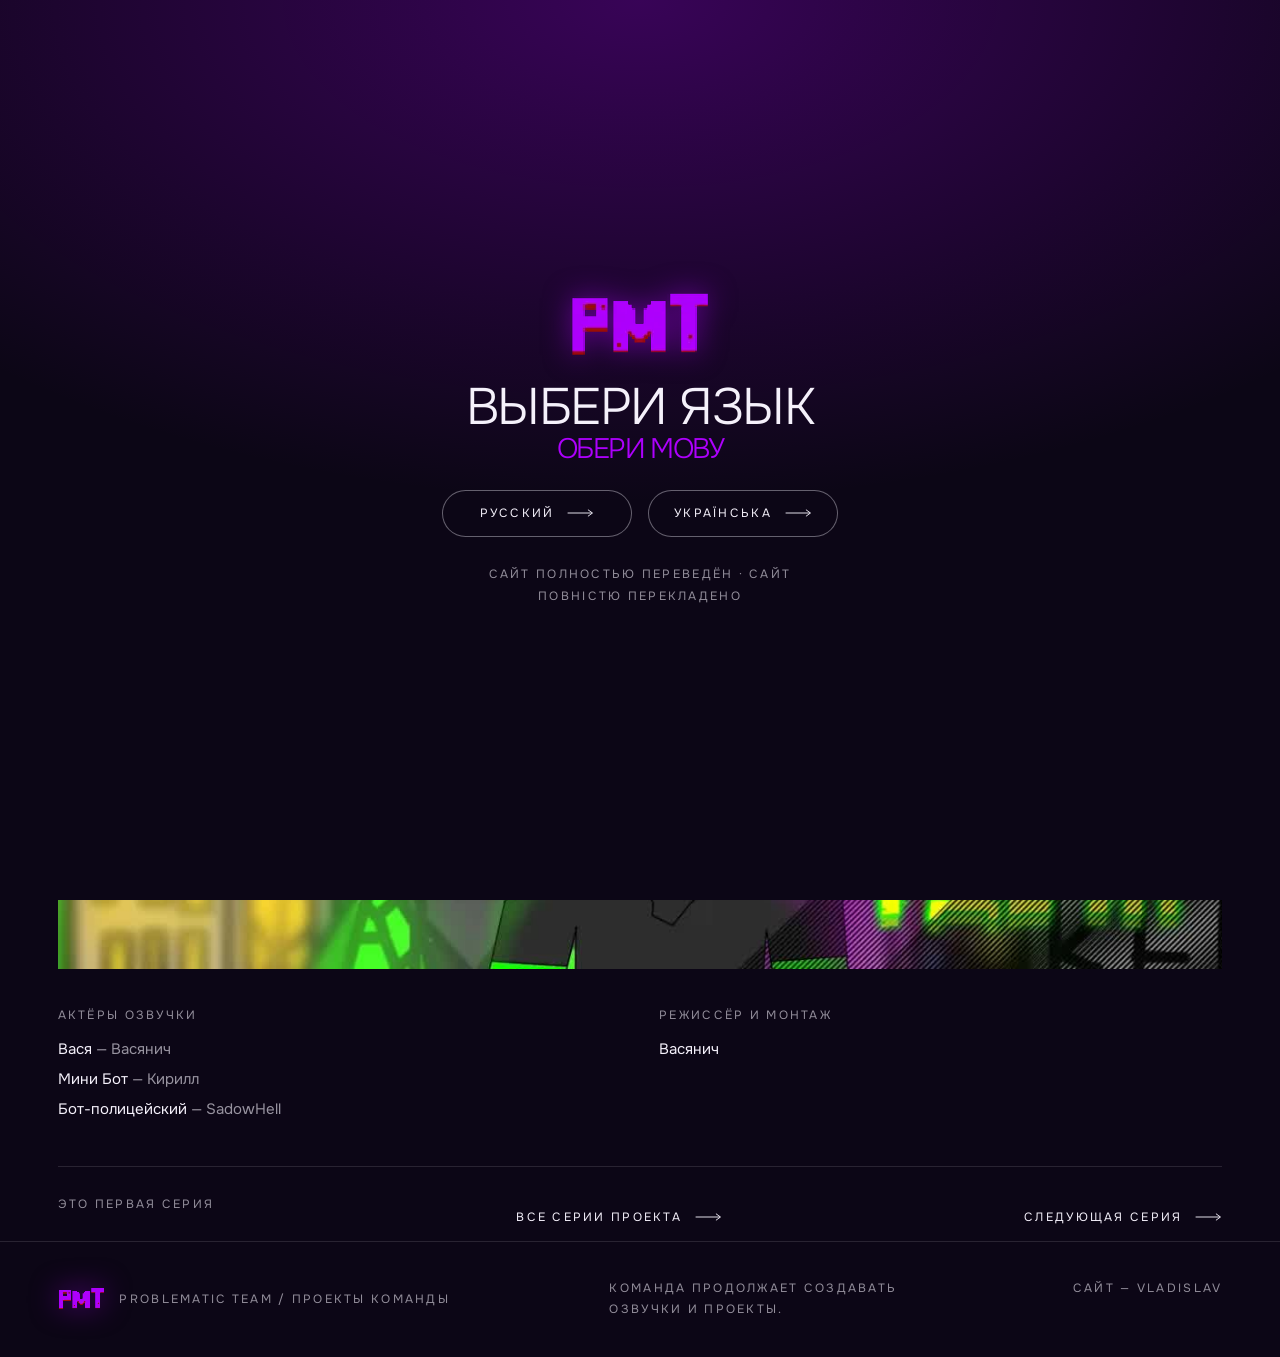
<file: watch.html>
<!doctype html>
<html lang="ru">
<head>
  <meta charset="utf-8">
  <meta name="viewport" content="width=device-width, initial-scale=1">
  <meta name="referrer" content="strict-origin-when-cross-origin">
  <link rel="icon" href="assets/favicon.png" type="image/png">
  <script>(function(){var l='';try{var q=location.search.match(/(?:^|[?&])lang=(ru|ua)(?:&|$)/);if(q)l=q[1];}catch(e){}if(l!=='ru'&&l!=='ua'){try{l=window.localStorage.getItem('pmt-lang')||'';}catch(e){}}if(l!=='ru'&&l!=='ua'){try{var c=document.cookie.match(/(?:^|;\s*)pmt-lang=(ru|ua)(?:;|$)/);if(c)l=c[1];}catch(e){}}if(l==='ru'||l==='ua')document.documentElement.className+=' pmt-has-lang';}());</script>
  <link rel="preconnect" href="https://fonts.googleapis.com">
  <link rel="preconnect" href="https://fonts.gstatic.com" crossorigin>
  <link rel="preload" as="script" href="data.js?v=20261012-zhigulist">
  <link rel="preload" as="script" href="site-config.js?v=20261005-cdn1">
  <link rel="preload" as="script" href="visitor.js?v=20261005-cdn1">
  <link rel="preload" as="script" href="script.js?v=20261002-bampi3">
  <script src="compat.js?v=20261005-cdn1"></script>
  <link rel="stylesheet" href="styles.css?v=20261005-restored-layout">
  <link rel="stylesheet" href="legacy.css?v=20261005-restored-layout">
  <title>Смотреть / Problematic Team</title>
  <meta name="description" content="Серия проекта Problematic Team в плеере: актёры озвучки, перевод, монтаж.">
</head>
<body>
  <noscript><div class="noscript" style="padding:20px;background:#140B23;color:#F5F1FB;position:relative;z-index:1001">Для каталога нужен JavaScript. Увімкніть JavaScript для перегляду каталогу.</div></noscript>
  <div class="gate gate--preload">
    <div class="gate__box">
      <img class="logo" src="assets/pmt.png" alt="PMT" width="135" height="62">
      <h2>Выбери язык<span>Обери мову</span></h2>
      <div class="gate__row">
        <button class="btn btn--line" data-lang="ru"><span class="btn__fill"></span><span class="btn__label">Русский</span><svg class="btn__arrow" viewBox="0 0 34 10" fill="none" aria-hidden="true"><path d="M0 5h31M26.5 1 32 5l-5.5 4" stroke="currentColor" stroke-width="1.2" stroke-linecap="round" stroke-linejoin="round"/></svg></button>
        <button class="btn btn--line" data-lang="ua"><span class="btn__fill"></span><span class="btn__label">Українська</span><svg class="btn__arrow" viewBox="0 0 34 10" fill="none" aria-hidden="true"><path d="M0 5h31M26.5 1 32 5l-5.5 4" stroke="currentColor" stroke-width="1.2" stroke-linecap="round" stroke-linejoin="round"/></svg></button>
      </div>
      <p class="label">Сайт полностью переведён · Сайт повністю перекладено</p>
    </div>
  </div>
  <header class="head is-stuck" data-head="inner"></header>
  <main data-watch></main>
  <footer class="foot wrap" data-foot></footer>
  <script src="loader.js?v=20261012-zhigulist"></script>
</body>
</html>
</file>
<file: styles.css>
/* ============================================================
   PMT ARCHIVE — styles
   Токены: Onest 300/400 · #0C0616 / #170D28 / accent #AD00FC (цвет логотипа)
   Кривая: cubic-bezier(.22,1,.36,1) · Радиусы: 0 и 999px
   ============================================================ */

:root{
  --bg:#0C0616;
  --bg-2:#140B23;
  --bg-3:#1C1030;
  --ink:#F5F1FB;
  --accent:#AD00FC;
  --accent-2:#7A00B8;
  --accent-soft:rgba(173,0,252,.16);
  --ease:cubic-bezier(.22,1,.36,1);
  --pad:clamp(20px,4.5vw,72px);
  --gap:clamp(24px,3vw,44px);
  --rule:rgba(245,241,251,.12);
  --header-h:84px;
  --safe-top:env(safe-area-inset-top,0px);
  --head-total:calc(var(--header-h) + var(--safe-top)); /* реальная высота шапки */
}

*,*::before,*::after{box-sizing:border-box}
html{-webkit-text-size-adjust:100%;scroll-behavior:smooth;scroll-padding-top:calc(var(--head-total) + 8px)}
html.is-locked,html.is-locked body{overflow:hidden}
section[id]{scroll-margin-top:calc(var(--head-total) + 8px)}
body{
  margin:0;background:var(--bg);color:var(--ink);
  font-family:'Onest',system-ui,sans-serif;font-weight:400;
  font-size:clamp(15px,1.1vw,18px);line-height:1.6;
  overflow-x:hidden;
}
body::after{ /* зерно 5% */
  content:'';position:fixed;inset:0;z-index:900;pointer-events:none;opacity:.05;
  background-image:url("data:image/svg+xml;utf8,<svg xmlns='http://www.w3.org/2000/svg' width='160' height='160'><filter id='n'><feTurbulence type='fractalNoise' baseFrequency='.85' numOctaves='3'/></filter><rect width='160' height='160' filter='url(%23n)'/></svg>");
  mix-blend-mode:soft-light;
}
img{display:block;max-width:100%}
a{color:inherit;text-decoration:none}
::selection{background:var(--accent);color:#fff}

/* ---------- типографика ---------- */
h1,h2,h3,h4{margin:0;font-weight:300;hyphens:none;text-wrap:balance}
h1{font-size:clamp(2.6rem,7.4vw,8.2rem);line-height:.88;letter-spacing:-.035em;text-transform:uppercase}
h2{font-size:clamp(2rem,5vw,4.6rem);line-height:.92;letter-spacing:-.03em;text-transform:uppercase}
h3{font-size:clamp(1.25rem,2vw,2.1rem);line-height:1.05;letter-spacing:-.02em;text-transform:uppercase}
p{margin:0;max-width:56ch;text-wrap:pretty}
.lead{font-size:clamp(16px,1.25vw,20px);line-height:1.55;color:rgba(245,241,251,.78);max-width:52ch}
.muted{color:rgba(245,241,251,.58)}
.label{
  font-size:12px;line-height:1.8;text-transform:uppercase;letter-spacing:.19em;
  color:rgba(245,241,251,.58);
}
.label--accent{color:var(--accent)}
.num{font-size:12px;letter-spacing:.19em;color:var(--accent);text-transform:uppercase}

/* ---------- служебное ---------- */
.wrap{padding-inline:var(--pad)}
.section{padding-block:clamp(72px,11vh,150px);position:relative}
.rule{height:1px;background:var(--rule);border:0;margin:0}
.skip{position:absolute;left:-9999px}
.skip:focus{left:var(--pad);top:12px;z-index:1000;background:var(--accent);padding:10px 16px}

/* ---------- шапка ---------- */
.head{
  position:fixed;inset:0 0 auto 0;z-index:800;
  height:var(--head-total);
  padding-top:var(--safe-top);
  display:flex;align-items:center;justify-content:space-between;
  padding-inline:var(--pad);
  transition:background 600ms var(--ease),backdrop-filter 600ms var(--ease);
}
.head > *{position:relative;z-index:1}
/* подложка — отдельный слой: перекрывает и зону notch, появляется только при прокрутке */
.head::before{
  content:'';position:absolute;left:0;right:0;top:calc(-1 * var(--safe-top) - 1px);bottom:0;
  background:rgba(12,6,22,.86);
  backdrop-filter:blur(18px);-webkit-backdrop-filter:blur(18px);
  box-shadow:0 1px 0 0 rgba(245,241,251,.08);
  opacity:0;pointer-events:none;
  transition:opacity 600ms var(--ease);
}
.head.is-stuck::before{opacity:1}
.mark{display:flex;align-items:center;gap:12px;color:var(--accent);min-height:44px}
.logo{width:auto;height:26px;image-rendering:pixelated;
  filter:drop-shadow(0 0 14px rgba(173,0,252,.5))}
.mark{color:var(--accent)}
.nav{display:flex;align-items:center;gap:clamp(18px,2.4vw,38px)}
.nav a{
  position:relative;font-size:12px;letter-spacing:.19em;text-transform:uppercase;
  color:rgba(245,241,251,.72);padding:14px 2px;min-height:44px;display:inline-flex;align-items:center;
  transition:color 320ms var(--ease);
}
.nav a::after{
  content:'';position:absolute;left:0;right:0;bottom:10px;height:1px;background:var(--accent);
  transform:scaleX(0);transform-origin:left;transition:transform 520ms var(--ease);
}
.nav a:hover{color:var(--ink)}
.nav a:hover::after{transform:scaleX(1)}
.head .btn{margin-left:clamp(18px,3vw,56px)}
.lang{display:inline-flex;align-items:center;gap:2px;margin-left:clamp(10px,2vw,26px);
  box-shadow:inset 0 0 0 1px var(--rule);border-radius:999px;padding:3px}
.lang__btn{
  border:0;background:none;color:rgba(245,241,251,.6);cursor:pointer;font:inherit;
  font-size:11px;letter-spacing:.16em;padding:7px 12px;border-radius:999px;
  transition:background 320ms var(--ease),color 320ms var(--ease);
}
.lang__btn:hover{color:var(--ink)}
.lang__btn.is-on{background:var(--accent);color:#fff}
.nav-toggle{display:none}

/* ---------- кнопки ---------- */
.btn{
  position:relative;overflow:hidden;display:inline-flex;align-items:center;gap:14px;
  min-height:44px;padding:14px 26px;border:0;background:none;cursor:pointer;
  font:inherit;font-size:12px;letter-spacing:.19em;text-transform:uppercase;
  color:var(--ink);
  -webkit-appearance:none;appearance:none;text-align:center;
  transition:color 180ms var(--ease),box-shadow 180ms var(--ease),background 180ms var(--ease);
}
.btn:focus-visible{outline:2px solid var(--accent);outline-offset:3px}
.btn__fill{
  position:absolute;inset:0;background:var(--accent);
  transform:scaleX(0);transform-origin:left;
  transition:transform 240ms var(--ease);
}
.btn:hover .btn__fill,.btn:focus-visible .btn__fill{transform:scaleX(1)}
.btn__label{position:relative;z-index:2;transition:color 180ms var(--ease)}
.btn__arrow{position:relative;z-index:2;display:block;flex:0 0 26px;width:26px;height:10px;overflow:visible;transition:transform 220ms var(--ease);will-change:transform}
.btn:hover .btn__arrow{transform:translateX(7px)}
.btn--solid{background:var(--accent);border-radius:999px;color:#fff}
.btn--solid .btn__fill{background:#fff}
.btn--solid:hover .btn__label,.btn--solid:hover .btn__arrow{color:var(--bg)}
.btn--line{border-radius:999px;box-shadow:inset 0 0 0 1px rgba(245,241,251,.38);color:var(--ink)}
.btn--line:hover,.btn--line:focus-visible{box-shadow:inset 0 0 0 1px var(--accent),0 12px 40px -20px rgba(173,0,252,.9)}
.btn--line:hover .btn__label,.btn--line:hover .btn__arrow,
.btn--line:focus-visible .btn__label,.btn--line:focus-visible .btn__arrow{color:#fff}
.btn--bare{color:var(--ink)}
.btn--bare:hover .btn__label,.btn--bare:focus-visible .btn__label{color:var(--accent)}
.btn--bare:hover .btn__arrow{color:var(--accent)}
.btn--bare{padding-inline:0}
.btn--bare .btn__fill{inset:auto 0 8px 0;height:1px;background:var(--accent)}
.btn--back .btn__arrow{order:-1;transform:rotate(180deg)}
.btn--back:hover .btn__arrow{transform:rotate(180deg) translateX(7px)}
.cta-row{display:flex;align-items:center;gap:clamp(20px,3vw,48px);flex-wrap:wrap}
.assure{font-size:12px;line-height:1.5;color:rgba(245,241,251,.55);max-width:22ch}

/* ---------- герой (схема C, 60/40) ---------- */
.hero{
  min-height:100svh;display:grid;grid-template-columns:minmax(0,1.35fr) minmax(0,1fr);
  align-items:stretch;
}
.hero__text{
  display:flex;flex-direction:column;justify-content:center;gap:clamp(20px,2.4vw,32px);
  padding:calc(var(--head-total) + 4vh) clamp(24px,4vw,64px) 9vh var(--pad);
}
.hero h1{max-width:14ch}
.hero__wall{
  position:relative;overflow:hidden;background:var(--bg-2);
  display:grid;place-items:center;isolation:isolate;
}
.hero__wall::before{ /* стена из PMT */
  content:'';position:absolute;inset:-22% -22%;
  background-image:url("data:image/svg+xml;utf8,<svg xmlns='http://www.w3.org/2000/svg' width='300' height='150'><text x='0' y='105' font-family='Onest,Arial' font-size='96' font-weight='700' fill='%231F0F33' letter-spacing='-3'>PMT</text></svg>");
  transform:rotate(-8deg) translate3d(var(--wx,0px),var(--wy,0px),0);
  transition:transform 420ms var(--ease);opacity:.9;
}
.hero__wall::after{
  content:'';position:absolute;inset:0;
  background:radial-gradient(58% 46% at 50% 50%,rgba(173,0,252,.28),transparent 70%);
}
.hero__logo{position:relative;z-index:2;width:min(52%,320px);height:auto;
  image-rendering:pixelated;filter:drop-shadow(0 0 48px rgba(173,0,252,.7))}
.hero--glow{background:
  radial-gradient(120% 90% at 12% 0%,rgba(112,26,168,.42),transparent 62%),
  radial-gradient(80% 60% at 0% 40%,rgba(173,0,252,.14),transparent 70%);
}

/* ---------- о команде ---------- */
.statement{display:grid;grid-template-columns:minmax(0,1fr) minmax(0,1.1fr);gap:var(--gap);align-items:end}
.statement .lead{max-width:46ch}
.why{display:grid;grid-template-columns:repeat(3,minmax(0,1fr));gap:var(--gap);margin-top:clamp(48px,7vh,96px)}
.why__item{background:var(--bg-2);padding:clamp(24px,3vw,40px);display:flex;flex-direction:column;gap:14px}
.why__item{transition:background 420ms var(--ease),transform 420ms var(--ease)}
.why__item:hover,.why__item:focus-visible{background:var(--bg-3);transform:translateY(-4px);outline:none}
.why__item:hover h3,.why__item:focus-visible h3{color:var(--accent)}
.why__item h3{transition:color 320ms var(--ease)}
.why__item h3{font-size:clamp(1.1rem,1.5vw,1.5rem)}
.why__item p{font-size:15px;color:rgba(245,241,251,.7);max-width:34ch}

/* ---------- список проектов ---------- */
.plist{display:flex;flex-direction:column}
.prow{
  display:grid;grid-template-columns:88px minmax(0,1.05fr) minmax(0,1fr);
  gap:var(--gap);align-items:center;padding-block:clamp(22px,3vh,40px);
  border-top:1px solid var(--rule);position:relative;
}
.plist .prow:last-child{border-bottom:1px solid var(--rule)}
.prow__media{overflow:hidden;aspect-ratio:16/9;background:var(--bg-2)}
.prow__media img,.card__media img{object-position:center}
.prow__media img{width:100%;height:100%;object-fit:contain;object-position:center;transform:none;transition:transform 820ms var(--ease)}
.prow:hover .prow__media img{transform:scale(1.09)}
.prow__body{display:flex;flex-direction:column;gap:12px}
.prow__body h3{transition:color 320ms var(--ease)}
.prow:hover .prow__body h3{color:var(--accent)}
.prow__meta{display:flex;gap:18px;flex-wrap:wrap}

/* ---------- сетка архива ---------- */
.grid{display:grid;grid-template-columns:repeat(auto-fill,minmax(min(100%,330px),1fr));gap:var(--gap)}
.card{position:relative;display:flex;flex-direction:column;gap:16px;background:var(--bg-2);padding-bottom:clamp(20px,2vw,28px)}
.card:nth-child(even){background:var(--bg-3)}
.card__media{overflow:hidden;aspect-ratio:16/9;background:var(--bg-3)}
.card__media img{width:100%;height:100%;object-fit:contain;object-position:center;transition:transform 860ms var(--ease)}
.card:hover .card__media img{transform:scale(1.03)}
.card__body{display:flex;flex-direction:column;gap:10px;padding-inline:clamp(18px,2vw,26px)}
.card__body h3{font-size:clamp(1.1rem,1.6vw,1.6rem)}
.card__hair{height:1px;background:var(--rule);margin-inline:clamp(18px,2vw,26px)}

/* ---------- страница проекта ---------- */
.pj{min-height:100svh;display:grid;grid-template-columns:minmax(0,1fr) minmax(0,1.06fr)}
/* картинку пиним через контейнер, не через сам img */
.pj__media{position:sticky;top:0;height:100svh;overflow:hidden;background:var(--bg);align-self:start}
.pj__media img{width:100%;height:100%;object-fit:contain;object-position:center;background:var(--bg)}
.pj__side{
  display:flex;flex-direction:column;gap:clamp(24px,3vw,40px);
  padding:calc(var(--head-total) + 5vh) var(--pad) clamp(56px,8vh,110px) clamp(28px,4vw,64px);
}
.pj__side h1{font-size:clamp(2.2rem,4.6vw,5rem)}
.metagrid{display:grid;grid-template-columns:repeat(2,minmax(0,1fr));gap:clamp(18px,2.4vw,32px);
  border-top:1px solid var(--rule);padding-top:clamp(22px,3vh,34px)}
.metagrid div{display:flex;flex-direction:column;gap:4px}
.metagrid span{font-size:15px}
.castblock{border-top:1px solid var(--rule);padding-top:clamp(22px,3vh,34px)}
.castlist{display:flex;flex-wrap:wrap;gap:6px 0;margin-top:10px;font-size:15px;color:rgba(245,241,251,.82)}
.castlist span{white-space:nowrap}
.castlist span:not(:last-child)::after{content:'\00a0/\00a0';color:rgba(245,241,251,.35)}
.tagline{
  font-size:clamp(1rem,1.5vw,1.4rem);line-height:1.1;letter-spacing:-.02em;
  text-transform:uppercase;color:var(--accent);font-weight:300;
}
.features{display:grid;gap:14px;border-top:1px solid var(--rule);padding-top:clamp(22px,3vh,34px)}
.features div{display:flex;flex-direction:column;gap:4px}
.features b{font-weight:400}
.features p{font-size:15px;color:rgba(245,241,251,.68)}

/* ---------- эпизоды ---------- */
.eplist{display:flex;flex-direction:column;gap:clamp(26px,4vh,52px);margin-top:clamp(34px,5vh,64px)}
.eplist{gap:0}
.ep{display:grid;grid-template-columns:minmax(0,1fr) minmax(0,1.15fr);align-items:center;
  gap:var(--gap);padding-block:clamp(22px,3vh,38px);border-top:1px solid var(--rule);
  transition:background 220ms var(--ease)}
.eplist .ep:last-child{border-bottom:1px solid var(--rule)}
.ep:hover{background:rgba(173,0,252,.05)}
.ep__info{display:flex;flex-direction:column;align-items:flex-start;gap:12px;min-width:0}
.ep__title{max-width:28ch;overflow-wrap:anywhere}
.ep__stage{min-width:0}
.ep__stage .player{box-shadow:0 30px 70px -40px rgba(0,0,0,.9)}
.player{position:relative;width:100%;aspect-ratio:16/9;background:var(--bg-2);overflow:hidden}
.player img{width:100%;height:100%;object-fit:contain;object-position:center;transition:transform 320ms var(--ease),filter 320ms var(--ease)}
.player iframe{position:absolute;inset:0;width:100%;height:100%;border:0}
.player__btn{
  position:absolute;inset:0;display:grid;place-items:center;background:none;border:0;cursor:pointer;
  color:#fff;padding:0;
}
.player__disc{
  width:clamp(58px,6vw,86px);aspect-ratio:1;border-radius:999px;background:var(--accent);
  display:grid;place-items:center;transform:scale(1);
  transition:transform 260ms var(--ease),box-shadow 260ms var(--ease);
  box-shadow:0 0 0 0 rgba(173,0,252,.45);
}
.player__btn:hover .player__disc{transform:scale(1.12);box-shadow:0 26px 60px -18px rgba(173,0,252,.85)}
.player:hover img{transform:scale(1.04)}
.player__disc svg{width:34%;height:auto}
.player--empty{display:grid;place-items:center;text-align:center;padding:clamp(20px,3vw,40px)}
.player--empty img{position:absolute;inset:0;filter:grayscale(1) brightness(.5) blur(2px)}
.player__soon .label{text-shadow:0 2px 18px rgba(12,6,22,.9)}
.player__soon{position:relative;z-index:2;display:flex;flex-direction:column;gap:14px;align-items:center}

/* ---------- страница серии ---------- */
.watch{padding-top:calc(var(--head-total) + 5vh)}
.watch__top{display:grid;grid-template-columns:minmax(0,1fr) minmax(0,1.7fr);gap:var(--gap);
  align-items:start;padding-bottom:clamp(24px,4vh,44px)}
.watch__head{display:flex;flex-direction:column;gap:10px;min-width:0}
.watch__head h1{max-width:16ch;overflow-wrap:break-word}
.watch__stage{width:100%;background:#000}
.credits{display:grid;grid-template-columns:repeat(auto-fit,minmax(min(100%,240px),1fr));gap:var(--gap);
  padding-top:clamp(28px,4vh,52px)}
.credits__col{display:flex;flex-direction:column;gap:10px}
.credits__col ul{list-style:none;margin:0;padding:0;display:flex;flex-direction:column;gap:6px;font-size:15px}
.credits__col li span{color:rgba(245,241,251,.6)}
.pager{display:flex;justify-content:space-between;gap:var(--gap);flex-wrap:wrap;
  border-top:1px solid var(--rule);margin-top:clamp(34px,5vh,64px);padding-top:clamp(20px,3vh,32px)}

/* ---------- команда ---------- */
.team{display:grid;grid-template-columns:repeat(auto-fill,minmax(min(100%,380px),1fr));gap:0 var(--gap);align-items:start}
.team__row{display:flex;flex-direction:column;gap:5px;padding-block:18px;border-top:1px solid var(--rule);
  transition:border-color 320ms var(--ease)}
.team__row:hover{border-top-color:var(--accent)}
.team__row b{font-weight:400;font-size:17px}
.team__row:hover b{color:var(--accent)}
.team__row b{transition:color 320ms var(--ease)}
.team__row span{font-size:13px;line-height:1.62;color:rgba(245,241,251,.62);max-width:62ch;overflow-wrap:anywhere}
.team__row:hover span{color:rgba(245,241,251,.8)}
.team__row span{transition:color 320ms var(--ease)}

/* ---------- подвал ---------- */
.foot{display:flex;justify-content:space-between;gap:var(--gap);flex-wrap:wrap;
  border-top:1px solid var(--rule);padding-block:clamp(28px,4vh,52px)}
.foot__mark{display:flex;align-items:center;gap:14px;color:var(--accent)}
.foot__mark .logo{height:22px}

/* ---------- появление ---------- */
.rise{opacity:0;transform:translateY(16px)}
html.is-fast .rise{--d:0ms!important;transition-duration:220ms!important}
html.is-rush .rise{--d:0ms!important;transition-duration:100ms!important}
.is-in .rise,.rise.is-in{
  opacity:1;transform:none;
  transition:opacity 420ms var(--ease) var(--d,0ms),transform 420ms var(--ease) var(--d,0ms);
}

/* ---------- адаптив ---------- */
@media (max-width:1080px){
  .hero{grid-template-columns:1fr;min-height:auto}
  .hero__text{min-height:100svh;padding-inline:var(--pad);justify-content:center;padding-bottom:10vh}
  .hero__wall{display:none}
  .pj{grid-template-columns:1fr}
  .pj__media{position:relative;height:auto;aspect-ratio:16/10;max-height:46svh;background:var(--bg)}
  .pj__media img{object-fit:contain}
  .pj__side{padding:clamp(32px,5vh,56px) var(--pad)}
  .statement,.watch__top{grid-template-columns:1fr}
  .why{grid-template-columns:1fr}
  .prow{grid-template-columns:minmax(0,1fr);gap:16px}
  .prow__num{display:none}
  .ep{grid-template-columns:1fr}
}
@media (max-width:720px){
  :root{--header-h:70px}
  .nav{gap:16px}
  .nav a{font-size:11px;letter-spacing:.14em}
  .head .btn{display:none}
  .metagrid{grid-template-columns:1fr}
  .logo{height:22px}
  .lang__btn{padding:7px 9px;font-size:10px}
  .ep{grid-template-columns:1fr;gap:18px}
  .ep__act .btn{padding-inline:20px}
  .pager{flex-direction:column;align-items:flex-start;gap:16px}
}
@media (hover:none){
  .btn:hover .btn__fill{transform:scaleX(0)}
  .btn:hover .btn__arrow{transform:none}
  .player:hover img{transform:none}
}

@media (prefers-reduced-motion:reduce){
  *{animation-duration:.01ms!important;transition-duration:.01ms!important}
  .rise{opacity:1;transform:none;filter:none}
  .hero__wall::before{transition:none}
  html{scroll-behavior:auto}
}

/* ---------- утилиты отступов (вместо инлайновых стилей) ---------- */
.mt-s{margin-top:24px}
.mt-m{margin-top:32px}
.mt-l{margin-top:clamp(34px,5vh,64px)}
.mt-xl{margin-top:clamp(40px,6vh,80px)}
.section--page{padding-top:calc(var(--head-total) + 9vh)}
.section--tight{padding-top:0}
.h1--watch{font-size:clamp(1.8rem,3.4vw,3.6rem);line-height:.95}
.foot__note{max-width:38ch}

/* ---------- модальный плеер ---------- */
.modal{
  position:fixed;inset:0;z-index:950;display:none;
  background:rgba(6,2,12,.94);backdrop-filter:blur(14px);
  flex-direction:column;padding:clamp(12px,2vw,28px);
}
.modal.is-open{display:flex;animation:fade 320ms var(--ease)}
.modal__bar{display:flex;align-items:center;justify-content:space-between;gap:20px;
  padding-bottom:clamp(10px,1.6vh,18px)}
.modal__x{width:44px;height:44px;border:0;background:none;color:var(--ink);cursor:pointer;
  display:grid;place-items:center;border-radius:999px;transition:background 320ms var(--ease)}
.modal__x:hover{background:var(--accent);color:#fff}
.modal__x svg{width:22px;height:22px}
.modal__stage{flex:1;min-height:0;display:grid;place-items:center}
.modal__stage iframe{width:100%;height:100%;border:0;background:#000}
@keyframes fade{from{opacity:0}to{opacity:1}}

/* ---------- выбор языка ---------- */
.gate--preload{display:grid}
html.pmt-has-lang .gate--preload{display:none}

.gate{
  position:fixed;inset:0;z-index:990;display:grid;place-items:center;text-align:center;
  background:radial-gradient(120% 90% at 50% 0%,rgba(122,0,184,.4),transparent 62%),var(--bg);
  padding:var(--pad);
}
.gate__box{display:flex;flex-direction:column;align-items:center;gap:clamp(18px,3vh,32px)}
.gate .logo{height:clamp(38px,7vw,64px)}
.gate h2{display:flex;flex-direction:column;gap:6px;font-size:clamp(1.7rem,4vw,3.2rem)}
.gate h2 span{color:var(--accent);font-size:.55em}
.gate__row{display:flex;gap:16px;flex-wrap:wrap;justify-content:center}
.gate__row .btn{min-width:190px;justify-content:center;border-radius:999px}

/* ---------- трейлер в шапке проекта ---------- */
.ptrailer{display:flex;flex-direction:column;gap:12px;margin-block:clamp(6px,1.4vh,16px)}
.ptrailer .player{box-shadow:0 30px 80px -44px rgba(0,0,0,.95)}

/* ---------- выбор сезона ---------- */
.seasons{display:flex;flex-wrap:wrap;gap:10px;margin-bottom:clamp(14px,2vh,26px)}
.season__btn{
  appearance:none;-webkit-appearance:none;cursor:pointer;background:none;color:var(--ink);
  font:inherit;font-size:12px;letter-spacing:.19em;text-transform:uppercase;
  padding:12px 22px;border:0;border-radius:999px;box-shadow:inset 0 0 0 1px rgba(245,241,251,.38);
  transition:color 320ms var(--ease),box-shadow 320ms var(--ease),background 320ms var(--ease);
}
.season__btn:hover{box-shadow:inset 0 0 0 1px var(--accent)}
.season__btn.is-on{background:var(--accent);color:#fff;box-shadow:inset 0 0 0 1px var(--accent)}
.season__btn:focus-visible{outline:2px solid var(--accent);outline-offset:3px}
.seasonbox{display:none}
.seasonbox.is-on{display:block}
.ep--trailer{border-top:1px solid var(--rule)}


/* ---------- подпись под плеером (озвучка и пр.) ---------- */
.ep__note{
  margin-top:10px;font-size:12px;line-height:1.7;
  text-transform:uppercase;letter-spacing:.16em;
  color:rgba(245,241,251,.52);font-weight:300;
}
.ep__note::before{content:'— ';color:var(--accent)}
.ep__note--watch{margin-top:14px;text-align:right}
@media (max-width:760px){ .ep__note--watch{text-align:left} }

/* Scheduled premiere: top-right badge stays within the cover. */
.premiere-cover{position:relative;display:block;width:100%;height:100%}
.premiere-badge{
  position:absolute;top:12px;right:12px;z-index:3;display:inline-block;
  padding:7px 11px;border:1px solid rgba(255,255,255,.28);border-radius:4px;
  background:#AD00FC;color:#fff;font-size:12px;font-weight:400;
  line-height:1.2;letter-spacing:.08em;text-transform:uppercase;
  white-space:nowrap;pointer-events:none;box-shadow:0 3px 14px rgba(0,0,0,.4)
}
@media(max-width:480px){.premiere-badge{top:8px;right:8px;padding:6px 9px;font-size:11px}}

/* Privacy notice, also readable without the modern layout. */
.foot__privacy { max-width: 720px; line-height: 1.7; }
.foot__privacy a { text-decoration: underline; text-underline-offset: 3px; }
</file>
<file: legacy.css>
/* Every selector is scoped to html.legacy. Modern browsers keep styles.css unchanged.
   No CSS variables, Grid, Flexbox, clamp, logical properties, viewport units,
   aspect-ratio, object-fit, or mandatory animation in this fallback. */
.legacy main,.legacy header,.legacy footer,.legacy section,.legacy article,.legacy aside,.legacy nav{display:block}
.legacy [hidden]{display:none!important}
.legacy *,.legacy *:before,.legacy *:after{box-sizing:border-box;-webkit-box-sizing:border-box;-webkit-transition:none!important;transition:none!important;-webkit-animation:none!important;animation:none!important}
.legacy{background:#0C0616;-webkit-text-size-adjust:100%;scroll-behavior:auto}
.legacy body{margin:0;background:#0C0616;color:#F5F1FB;font-family:'Helvetica Neue',Arial,sans-serif;font-size:16px;line-height:1.6;overflow-x:hidden}
.legacy body:after{display:none}
.legacy a{color:inherit;text-decoration:none}
.legacy img{display:block;max-width:100%;height:auto;border:0}
.legacy svg{overflow:hidden}
.legacy button{font-family:'Helvetica Neue',Arial,sans-serif;-webkit-appearance:none}
.legacy a:focus,.legacy button:focus{outline:2px solid #AD00FC;outline-offset:3px}
.legacy h1,.legacy h2,.legacy h3,.legacy h4{font-weight:300;word-wrap:break-word;max-width:100%}
.legacy h1{font-size:72px;line-height:.95;letter-spacing:-2px}
.legacy h2{font-size:44px;line-height:1.05;letter-spacing:-1px}
.legacy h3{font-size:25px;line-height:1.15;letter-spacing:-.5px}
.legacy p{max-width:850px}
.legacy .lead{font-size:18px;line-height:1.55;max-width:780px;color:#c8c0d4}
.legacy .label{font-size:12px;letter-spacing:2px;color:#aea4bb}
.legacy .label--accent,.legacy .num{color:#ce64ff}
.legacy .muted{color:#aea4bb}
.legacy .wrap{padding-left:40px;padding-right:40px}
.legacy .section{padding-top:80px;padding-bottom:80px}
.legacy .rule{background:#32273e}
.legacy .section--page{padding-top:140px}
.legacy .section--tight{padding-top:0}
.legacy .skip:focus{left:20px;background:#AD00FC;color:#fff}
.legacy .head{display:block;position:fixed;left:0;right:0;top:0;height:84px;padding:18px 40px;background:#0C0616;border-bottom:1px solid #32273e}
.legacy .head:before{display:none}
.legacy .mark{display:inline-block;float:left;min-height:44px;padding-top:8px;color:#ce64ff}
.legacy .logo{width:auto;height:26px;max-width:135px;-webkit-filter:none;filter:none}
.legacy .nav{display:block;float:right;white-space:nowrap}
.legacy .nav a{display:inline-block;vertical-align:middle;min-height:44px;padding:12px 2px;margin-left:22px;font-size:12px;color:#d7cde4}
.legacy .nav a:after{display:none}
.legacy .nav a:hover{color:#fff}
.legacy .lang{display:inline-block;vertical-align:middle;margin-left:20px;padding:2px;border:1px solid #51405f;border-radius:24px;box-shadow:none}
.legacy .lang__btn{display:inline-block;min-height:38px;padding:8px 10px;color:#ccc1d8;font-size:11px;letter-spacing:1px}
.legacy .lang__btn.is-on{background:#AD00FC;color:#fff}
.legacy .head .btn{display:none}
.legacy .btn{display:inline-block;vertical-align:middle;min-height:44px;padding:14px 22px;color:#F5F1FB;font-size:12px;letter-spacing:1px;text-align:center;white-space:normal}
.legacy .btn__fill{display:none}
.legacy .btn__label{color:inherit}
.legacy .btn__arrow{display:inline-block;vertical-align:middle;width:26px;height:8px;margin-left:14px}
.legacy .btn--line{border:1px solid #8f809d;border-radius:30px;box-shadow:none;color:#F5F1FB}
.legacy .btn--line:hover{border-color:#AD00FC;box-shadow:none;background:#3a1451}
.legacy .btn--solid{background:#AD00FC;color:#fff}
.legacy .btn--solid:hover .btn__label,.legacy .btn--solid:hover .btn__arrow{color:#fff}
.legacy .btn--bare{padding-left:0;padding-right:0}
.legacy .btn--bare:hover .btn__label,.legacy .btn--bare:hover .btn__arrow{color:#ce64ff}
.legacy .btn--back .btn__arrow{-webkit-transform:rotate(180deg)}
.legacy .cta-row{display:block;margin-top:28px}
.legacy .cta-row>*{margin-right:20px;margin-bottom:12px}
.legacy .assure{display:inline-block;vertical-align:middle;max-width:220px}
.legacy .hero{display:block;min-height:560px;background:#140B23}
.legacy .hero:after,.legacy .statement:after,.legacy .why:after,.legacy .grid:after,.legacy .team:after,.legacy .metagrid:after,.legacy .credits:after,.legacy .foot:after{content:'';display:block;clear:both}
.legacy .hero__text{display:block;float:left;width:60%;min-height:560px;padding:140px 40px 64px}
.legacy .hero__text>.label{display:block;margin-bottom:24px}
.legacy .hero__text>h1{margin-bottom:28px}
.legacy .hero__wall{display:block;float:right;width:40%;height:560px;background:#1C1030;text-align:center}
.legacy .hero__wall:before,.legacy .hero__wall:after{display:none}
.legacy .hero__logo{display:block;width:52%;max-width:320px;height:auto;margin:190px auto 0;filter:none}
.legacy .hero--glow{background:#140B23}
.legacy .statement{display:block}
.legacy .statement>div:first-child{float:left;width:46%;margin-right:5%}
.legacy .statement>p,.legacy .statement>div+div{float:left;width:49%}
.legacy .statement .label{display:block;margin-bottom:12px}
.legacy .why{display:block;margin:40px -1% 0}
.legacy .why__item{display:block;float:left;width:31.333%;margin:0 1% 20px;padding:28px;background:#140B23}
.legacy .why__item h3{font-size:23px;margin:14px 0}
.legacy .why__item p{font-size:15px;max-width:none;color:#c8c0d4}
.legacy .why__item:hover{background:#1C1030;transform:none}
.legacy .why__item:hover h3{color:#ce64ff}
.legacy .plist{display:block}
.legacy .prow{display:table;table-layout:fixed;width:100%;padding:26px 0;border-top:1px solid #32273e}
.legacy .plist .prow:last-child{border-bottom:1px solid #32273e}
.legacy .prow__num{display:table-cell;width:65px;vertical-align:middle}
.legacy .prow__media{display:table-cell;width:44%;height:auto;vertical-align:middle;background:#140B23}
.legacy .prow__media img{width:100%;height:auto;transform:none;-webkit-transform:none}
.legacy .prow__body{display:table-cell;width:auto;padding-left:28px;vertical-align:middle}
.legacy .prow__body>*{display:block;margin-bottom:12px}
.legacy .prow__meta{display:block}
.legacy .prow__meta>*{display:inline-block;margin-right:16px}
.legacy .prow:hover .prow__body h3{color:#ce64ff}
.legacy .prow:hover .prow__media img{transform:none;-webkit-transform:none}
.legacy .grid{display:block;margin-left:-1%;margin-right:-1%}
.legacy .card{display:block;float:left;width:48%;margin:0 1% 28px;padding-bottom:24px;background:#140B23}
.legacy .card:nth-child(odd){clear:left}
.legacy .card:nth-child(even){background:#1C1030}
.legacy .card__media{position:relative;height:0;padding-bottom:56.25%;background:#1C1030;margin-bottom:18px;overflow:hidden}
.legacy .card__media img{position:absolute;left:0;right:0;top:0;bottom:0;margin:auto;width:auto;height:auto;max-width:100%;max-height:100%;transform:none}
.legacy .card:hover .card__media img{transform:none}
.legacy .card__body{display:block;padding:0 20px}
.legacy .card__body>*{display:block;margin-bottom:10px}
.legacy .card__body h3{font-size:24px}
.legacy .card__hair{margin:16px 20px;background:#32273e}
.legacy .pj{display:block;padding-top:84px;min-height:0}
.legacy .pj__media{position:relative;top:auto;height:auto;max-height:none;padding:24px 40px;background:#0C0616}
.legacy .pj__media img{width:auto;height:auto;max-width:100%;max-height:480px;margin:0 auto;background:#0C0616}
.legacy .pj__side{display:block;max-width:1200px;margin:0 auto;padding:40px}
.legacy .pj__side>*{margin-bottom:28px}
.legacy .pj__side h1{font-size:58px}
.legacy .metagrid{display:block;border-top:1px solid #32273e;padding-top:24px}
.legacy .metagrid>div{display:block;float:left;width:48%;margin:0 2% 20px 0}
.legacy .metagrid>div:nth-child(odd){clear:left}
.legacy .metagrid span{display:block;font-size:15px}
.legacy .castblock{border-top:1px solid #32273e;padding-top:24px}
.legacy .castlist{display:block;margin-top:10px;font-size:15px;color:#d6cce4}
.legacy .castlist span{display:inline;white-space:normal;word-wrap:break-word}
.legacy .tagline{font-size:22px;color:#ce64ff}
.legacy .features{display:block;border-top:1px solid #32273e;padding-top:24px}
.legacy .features>div{display:block;margin-bottom:16px}
.legacy .features p{color:#c8c0d4}
.legacy .ptrailer{display:block;margin-top:10px;margin-bottom:24px}
.legacy .ptrailer>.label{display:block;margin-bottom:12px}
.legacy .eplist{display:block;margin-top:40px}
.legacy .ep{display:block;padding:28px 0;border-top:1px solid #32273e}
.legacy .eplist .ep:last-child{border-bottom:1px solid #32273e}
.legacy .ep__info{display:block;margin-bottom:20px}
.legacy .ep__info>*{display:block;margin-bottom:10px}
.legacy .ep__info>.btn{display:inline-block}
.legacy .ep__title{max-width:none;word-wrap:break-word}
.legacy .ep__stage{display:block;width:100%}
.legacy .player-wrap{display:block;width:100%}
.legacy .player{display:block;position:relative;width:100%;height:0;padding:0 0 56.25%;background:#140B23;overflow:hidden}
.legacy .player img{position:absolute;left:0;right:0;top:0;bottom:0;margin:auto;width:auto;height:auto;max-width:100%;max-height:100%;transform:none;filter:none}
.legacy .player:hover img{transform:none}
.legacy .player iframe,.legacy .player video{position:absolute;left:0;top:0;width:100%;height:100%;border:0;background:#000}
.legacy .player__btn{display:block;position:absolute;left:0;top:0;right:0;bottom:0;width:100%;height:100%;padding:0;background:transparent;border:0;color:#fff}
.legacy .player__disc{display:block;position:absolute;left:50%;top:50%;width:64px;height:64px;margin:-32px 0 0 -32px;border-radius:50%;background:#AD00FC;box-shadow:none;transform:none}
.legacy .player__disc svg{position:absolute;left:21px;top:21px;width:22px;height:22px}
.legacy .player__btn:hover .player__disc{transform:none;box-shadow:none}
.legacy .player--empty img{opacity:.32}
.legacy .player__soon{display:block;position:absolute;left:12px;right:12px;top:25%;z-index:2;text-align:center}
.legacy .player__soon .label{display:block;color:#fff;margin-bottom:12px}
.legacy .player__soon .btn{max-width:100%}
.legacy .player__help{margin-top:12px;font-size:14px;line-height:1.5;color:#d8cde8;word-wrap:break-word}
.legacy .player__help p{margin-bottom:8px}
.legacy .player__help a{color:#dfadff;text-decoration:underline;display:inline-block;padding:8px 0}
.legacy .watch{padding-top:130px;padding-bottom:60px}
.legacy .watch__top{display:block;padding-bottom:28px}
.legacy .watch__head{display:block;margin-bottom:24px}
.legacy .watch__head>.label{display:block;margin-bottom:14px}
.legacy .watch__head h1{max-width:none;font-size:46px;line-height:1.05}
.legacy .watch__stage{width:100%;background:#000}
.legacy .credits{display:block;padding-top:32px}
.legacy .credits__col{display:block;float:left;width:48%;margin:0 2% 24px 0}
.legacy .credits__col:nth-child(odd){clear:left}
.legacy .credits__col ul{display:block;margin-top:10px}
.legacy .credits__col li{margin-bottom:6px}
.legacy .pager{display:block;clear:both;border-top:1px solid #32273e;margin-top:40px;padding-top:24px}
.legacy .pager>*{display:inline-block;margin-right:24px;margin-bottom:12px}
.legacy .team{display:block}
.legacy .team__row{display:block;float:left;width:48%;margin-right:2%;padding:18px 0;border-top:1px solid #32273e}
.legacy .team__row:nth-child(odd){clear:left}
.legacy .team__row b{display:block;font-size:17px;font-weight:400;margin-bottom:5px}
.legacy .team__row span{display:block;font-size:13px;max-width:none;word-wrap:break-word;color:#b8aec5}
.legacy .team__row:hover{border-top-color:#ce64ff}
.legacy .team__row:hover b{color:#ce64ff}
.legacy .foot{display:block;clear:both;border-top:1px solid #32273e;padding-top:32px;padding-bottom:32px}
.legacy .foot>*{display:block;margin-bottom:18px}
.legacy .foot__mark{display:block;color:#ce64ff}
.legacy .foot__mark .logo{display:inline-block;vertical-align:middle;height:22px;margin-right:14px}
.legacy .foot__note{max-width:650px}
.legacy .rise,.legacy .rise.is-in{opacity:1!important;transform:none!important;-webkit-transform:none!important;filter:none!important}
.legacy .mt-s{margin-top:24px}
.legacy .mt-m{margin-top:32px}
.legacy .mt-l{margin-top:40px}
.legacy .mt-xl{margin-top:48px}
.legacy .modal{position:fixed;left:0;right:0;top:0;bottom:0;display:none;padding:16px;background:#06020c}
.legacy .modal.is-open{display:block}
.legacy .modal__bar{display:block;height:50px;padding:0 54px 12px 0}
.legacy .modal__x{position:absolute;right:10px;top:10px;display:block;width:44px;height:44px;color:#fff}
.legacy .modal__x svg{width:22px;height:22px}
.legacy .modal__stage{position:absolute;left:16px;right:16px;top:70px;bottom:16px;display:block}
.legacy .modal__stage iframe{width:100%;height:100%;border:0}
.legacy .gate{display:block;position:fixed;left:0;right:0;top:0;bottom:0;overflow:auto;-webkit-overflow-scrolling:touch;padding:24px;background:#0C0616;text-align:center}
.legacy .gate__box{display:block;max-width:600px;margin:60px auto 24px}
.legacy .gate .logo{width:auto;height:56px;max-width:160px;margin:0 auto 30px}
.legacy .gate h2{display:block;font-size:40px;line-height:1.2;margin-bottom:28px}
.legacy .gate h2 span{display:block;font-size:23px;color:#ce64ff;margin-top:8px}
.legacy .gate__row{display:block;margin-bottom:20px}
.legacy .gate__row .btn{display:inline-block;min-width:190px;margin:0 8px 14px}
.legacy .gate p{max-width:none}
.legacy .seasons{display:block;margin:20px 0}
.legacy .season__btn{display:inline-block;margin:0 10px 10px 0;min-height:44px;padding:12px 20px;color:#F5F1FB;border:1px solid #8f809d;box-shadow:none}
.legacy .season__btn.is-on{background:#AD00FC;color:#fff;border-color:#AD00FC;box-shadow:none}
.legacy .seasonbox{display:none}
.legacy .seasonbox.is-on{display:block}
.legacy .ep--trailer{border-top:1px solid #32273e}
.legacy .ep__note{margin-top:10px;font-size:12px;color:#b8aec5;letter-spacing:1px}
.legacy .ep__note:before{color:#ce64ff}
@media (max-width:1080px){
  .legacy .hero__text{float:none;width:100%;min-height:520px;padding:140px 40px 64px}
  .legacy .hero{min-height:0}
  .legacy .hero__wall{display:none}
  .legacy .statement>div:first-child,.legacy .statement>p,.legacy .statement>div+div{float:none;width:100%;margin-right:0;margin-bottom:24px}
  .legacy .why{margin:32px 0 0}
  .legacy .why__item{float:none;width:100%;margin:0 0 20px}
  .legacy .prow{display:block}
  .legacy .prow__num{display:none}
  .legacy .prow__media{display:block;width:100%;margin-bottom:20px}
  .legacy .prow__body{display:block;width:100%;padding-left:0}
}
@media (max-width:720px){
  .legacy .wrap{padding-left:20px;padding-right:20px}
  .legacy .section{padding-top:56px;padding-bottom:56px}
  .legacy .section--page{padding-top:116px}
  .legacy .section--tight{padding-top:0}
  .legacy .head{height:76px;padding:14px 16px}
  .legacy .mark{width:44px;padding-top:13px}
  .legacy .logo{height:auto;width:44px}
  .legacy .nav a{margin-left:10px;font-size:10px;letter-spacing:.7px;padding-left:0;padding-right:0}
  .legacy .lang{margin-left:10px}
  .legacy .lang__btn{font-size:10px;padding:8px 7px;letter-spacing:.5px}
  .legacy h1{font-size:44px;letter-spacing:-1px}
  .legacy h2{font-size:30px;line-height:1.08}
  .legacy h3{font-size:23px}
  .legacy .lead{font-size:16px}
  .legacy .hero__text{padding:124px 20px 56px;min-height:450px}
  .legacy .grid{margin-left:0;margin-right:0}
  .legacy .card{float:none;width:100%;margin:0 0 24px}
  .legacy .pj{padding-top:76px}
  .legacy .pj__media{padding:20px}
  .legacy .pj__media img{max-height:320px}
  .legacy .pj__side{padding:24px 20px}
  .legacy .pj__side h1{font-size:36px}
  .legacy .metagrid>div,.legacy .credits__col,.legacy .team__row{float:none;width:100%;margin-right:0}
  .legacy .watch{padding-top:110px}
  .legacy .watch__head h1{font-size:30px}
  .legacy .pager>*{display:block;margin-right:0;text-align:left}
  .legacy .foot__mark .logo{width:auto}
  .legacy .gate{padding:18px}
  .legacy .gate__box{margin-top:24px}
  .legacy .gate h2{font-size:30px}
  .legacy .gate__row .btn{display:block;min-width:0;max-width:290px;margin:0 auto 14px}
  .legacy .player__soon{top:18%}
  .legacy .player__soon .btn{padding:10px 14px;font-size:10px}
  .legacy .ep__note--watch{text-align:left}
}
@media (max-width:360px){
  .legacy .wrap{padding-left:16px;padding-right:16px}
  .legacy .hero__text{padding-left:16px;padding-right:16px}
  .legacy h1{font-size:34px}
  .legacy h2{font-size:27px}
  .legacy .pj__side h1{font-size:30px}
  .legacy .nav a{margin-left:8px;letter-spacing:.3px}
  .legacy .lang{margin-left:8px}
  .legacy .lang__btn{padding-left:6px;padding-right:6px}
  .legacy .gate h2{font-size:28px}
  .legacy .gate .logo{height:42px}
  .legacy .label{letter-spacing:1px}
}
@media (max-height:400px){
  .legacy .gate__box{margin-top:0}
  .legacy .gate .logo{height:30px;margin-bottom:12px}
  .legacy .gate h2{font-size:26px;margin-bottom:16px}
  .legacy .gate__row .btn{display:inline-block;min-width:130px;padding:12px;margin:0 4px 10px}
}

/* Relative wrapper also works inside old WebKit table cells. */
.legacy .prow__media .premiere-cover{position:relative;display:block;width:100%;height:auto}
.legacy .card__media .premiere-cover{position:absolute;left:0;right:0;top:0;bottom:0;width:100%;height:100%}
.legacy .premiere-badge{position:absolute;top:10px;right:10px;z-index:3;display:inline-block;padding:7px 10px;background:#AD00FC;color:#fff;font-size:12px;line-height:1.2;white-space:nowrap}
@media(max-width:480px){.legacy .premiere-badge{top:8px;right:8px;padding:6px 9px;font-size:11px}}

.legacy .foot__privacy { clear: both; display: block; padding-top: 16px; line-height: 1.7; }
.legacy .foot__privacy a { text-decoration: underline; }
</file>
